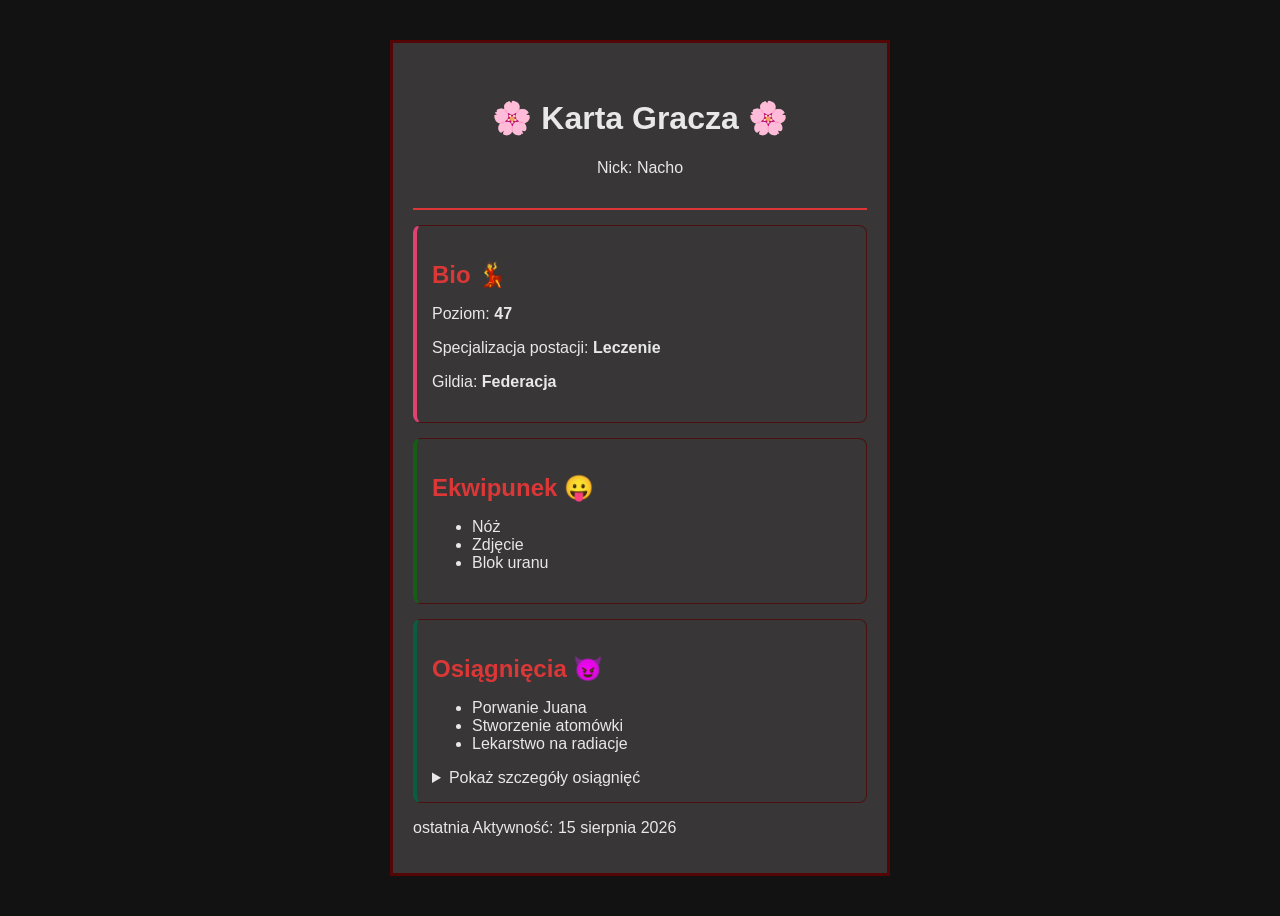
<file: index.html>
<!DOCTYPE html>
<html lang="pl">

    <head>
     <meta charset="utf-8">
     <meta name="viewport" content="width=device-width, initial-scale=1">
     <title>Karta Gracza</title>
     <link rel="stylesheet" href="style.css">
    </head>

    <body>
        <main class="player-card">
        <header class="card-header">
            <h1>&#127800; Karta Gracza &#127800;</h1>
            <p>Nick: <span class="highlight">Nacho</span></p>
        </header>
        <section class="card-section bio">
            <h2>Bio &#128131;</h2>
            <p>Poziom: <strong>47</strong></p>
            <p>Specjalizacja postacji: <strong>Leczenie</strong></p>
            <p>Gildia: <strong>Federacja</strong></p>
        </section>
        <section class="card-section equipment">
            <h2>Ekwipunek &#128539;</h2>
            <ul>
                <li>Nóż</li>
                <li>Zdjęcie</li>
                <li>Blok uranu</li>
            </ul>
        </section>
        <section class="card-section achievements">
            <h2>Osiągnięcia &#128520;</h2>
            <ul>
                <li>Porwanie Juana</li>
                <li>Stworzenie atomówki</li>
                <li>Lekarstwo na radiacje</li>
            </ul>
            <details>
                <summary>Pokaż szczegóły osiągnięć</summary>
                <p>Porwanie Juana - gdy Juan razem z kilkoma przyjaciółmi przyszli zaatakować reaktor Nacho użył swoich mocy i uwięził go</p>
                <p>Stworzenie atomówki - Brał czynny udział w tworzeniu bomby atomowej</p>
                <p>Lekarstwo na radiację - Stworzył lekarstwo na słabszą chorobe popromienną wywołaną radiacją</p>
            </details>
        </section>
        <footer class="card-footer">
            <p>ostatnia Aktywność: <time datetime="2026-08-15">15 sierpnia 2026</time> </p>
        </footer>
        </main>
    </body>
</html>
</file>
<file: style.css>
:root{
    --color-primary: #540505;
    --color-accent: #DB3737;
    --color-highlith: #BD7575;
    --color-background:#383636;
    --color-text: #E8E8E8;
    --color-border: #540505c1;
}
*, *::before, *::after {box-sizing: border-box;}
body{
    margin: 0;
    padding: 0;
    font-family:'Segoe UI', Tahoma, Geneva, Verdana, sans-serif;
    background-color: #121212;
    color: var(--color-text)

}
.player-card{
    margin: 40px auto;
    max-width: 500px;
    padding: 20px;
    border: 3px solid var(--color-primary);
    background-color: var(--color-background);
    transition: transform 0.2s ease;
}
.player-card:hover{
    transform: scale(1.01);
}
.card-header{
    padding: 15px;
    margin-bottom: 15px;
    border-bottom: 2px solid var(--color-accent);
    text-align: center;
}

.card-section{
    padding: 15px;
    margin-bottom: 15px;
    border: 1px solid var(--color-border);
    border-radius: 8px;


}
.card-section:hover{
    border-color: var(--color-primary);
    box-shadow: 0 0 10px  rgba(0,123,255,0.3);
}
.card-section h2{
    margin-bottom: 10px;
    color: var(--color-accent);
}
.bio{border-left: 4px solid #df4170}
.equipment{border-left: 4px solid #165d18;}
.achievements{border-left: 4px solid #0a5c42;}
</file>
